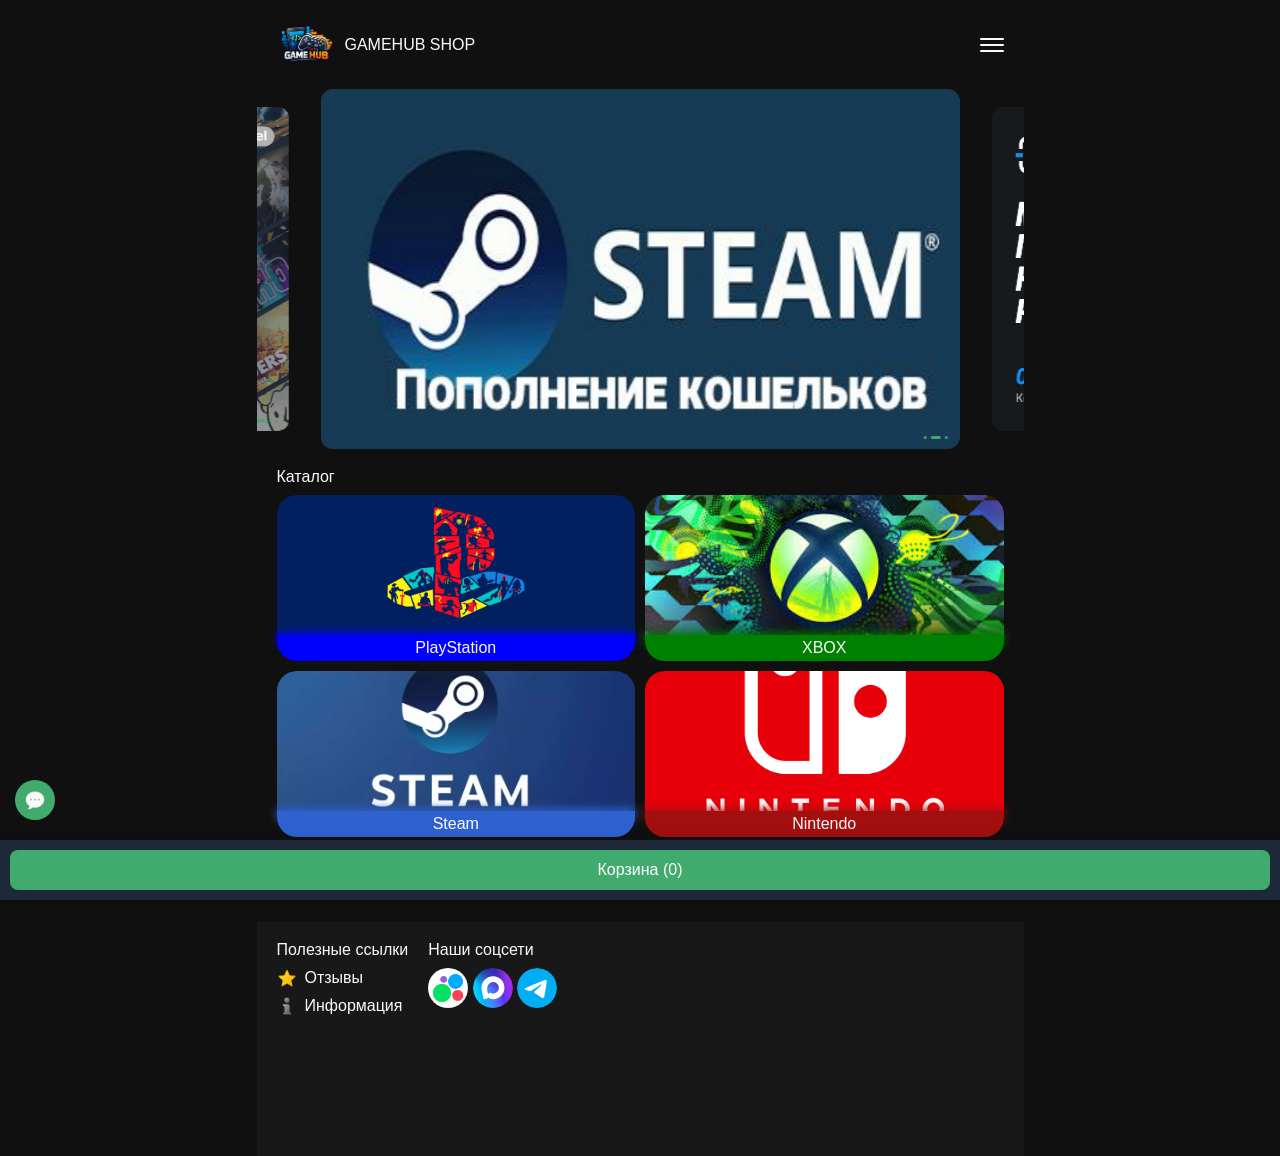
<file: index.html>
<!doctype html>
<html lang="en">
  <head>
    <meta charset="UTF-8" />
    <meta name="viewport" content="width=device-width, initial-scale=1.0" />
    <title>Document</title>
    <link rel="stylesheet" href="css/reset.css" />
    <link rel="stylesheet" href="css/swiper-bundle.css" />
    <link rel="stylesheet" href="css/style.css" />
  </head>
  <body>
    <div class="wrapper">
      <header class="header">
        <div class="container">
          <div class="header-wrapper">
            <div class="header-left">
              <div class="header-block">
                <img src="images/game-hub.webp" alt="" />
                <span>GAMEHUB SHOP</span>
              </div>
            </div>
            <div class="header-burger" id="burgerMenuBtn">
              <span></span>
              <span></span>
              <span></span>
            </div>
          </div>
        </div>
      </header>
      <main class="main">
        <section class="slider">
          <div class="swiper swiper-slider">
            <div class="swiper-wrapper">
              <div class="swiper-slide">
                <img src="images/slider/1.jpg" alt="" />
                <div class="slide-pagination">
                  <span class="pagination-item active"></span>
                  <span class="pagination-item"></span>
                  <span class="pagination-item"></span>
                </div>
              </div>
              <div class="swiper-slide">
                <img src="images/slider/2.jpg" alt="" />
                <div class="slide-pagination">
                  <span class="pagination-item"></span>
                  <span class="pagination-item active"></span>
                  <span class="pagination-item"></span>
                </div>
              </div>
              <div class="swiper-slide">
                <img src="images/slider/3.webp" alt="" />
                <div class="slide-pagination">
                  <span class="pagination-item"></span>
                  <span class="pagination-item"></span>
                  <span class="pagination-item active"></span>
                </div>
              </div>
            </div>
          </div>
        </section>
        <section class="catalog">
          <div class="container">
            <div class="catalog-title">Каталог</div>
            <div class="catalog-category">
              <div class="catalog-category-item" data-category="PlayStation">
                <img src="images/category/PlayStation_App_Icon.jpg" alt="" />
                <div
                  style="background-color: blue"
                  class="catalog-category-name"
                >
                  <span>PlayStation</span>
                </div>
              </div>
              <div class="catalog-category-item" data-category="XBOX">
                <img src="images/category/xbox.jfif" alt="" />
                <div
                  style="background-color: green"
                  class="catalog-category-name"
                >
                  <span>XBOX</span>
                </div>
              </div>
              <div class="catalog-category-item" data-category="Steam">
                <img src="images/category/steam.webp" alt="" />
                <div
                  style="background-color: rgb(47, 98, 207)"
                  class="catalog-category-name"
                >
                  <span>Steam</span>
                </div>
              </div>
              <div class="catalog-category-item" data-category="Nintendo">
                <img src="images/category/nintendo.png" alt="" />
                <div
                  style="background-color: rgb(163, 15, 15)"
                  class="catalog-category-name"
                >
                  <span>Nintendo</span>
                </div>
              </div>
            </div>
          </div>
        </section>
        <section class="catalog-main">
          <div class="container">
            <div class="search-sort-container">
              <!-- Форма поиска -->
              <div class="search-wrapper">
                <input
                  type="text"
                  id="searchInput"
                  placeholder="Поиск товаров..."
                />
                <button id="closeSearch" aria-label="Очистить поиск">×</button>
                <button id="sortSearch" aria-label="Сортировать по">
                  <img src="images/sort.png" alt="" />
                </button>
              </div>
            </div>

            <div class="row-category-breadcrumbs">
              <img src="images/arrow-left.png" alt="" />
              <span class="row-category-breadcrumbs-text">PlayStation</span>
            </div>

            <div class="tabs-category">
              <div class="swiper swiper-tabs">
                <div class="swiper-wrapper">
                  <div class="swiper-slide">
                    <div class="tab-category" data-tab-category="Турция">
                      <div class="tab-category-img">
                        <img src="images/playst.png" alt="Турция" />
                      </div>

                      <span>Турция</span>
                    </div>
                  </div>
                  <div class="swiper-slide">
                    <div class="tab-category" data-tab-category="Индия">
                      <div class="tab-category-img">
                        <img src="images/playst.png" alt="Индия" />
                      </div>

                      <span>Индия</span>
                    </div>
                  </div>
                  <div class="swiper-slide">
                    <div class="tab-category" data-tab-category="Польша">
                      <div class="tab-category-img">
                        <img src="images/playst.png" alt="Польша" />
                      </div>

                      <span>Польша</span>
                    </div>
                  </div>
                  <div class="swiper-slide">
                    <div class="tab-category" data-tab-category="США">
                      <div class="tab-category-img">
                        <img src="images/playst.png" alt="США" />
                      </div>

                      <span>США</span>
                    </div>
                  </div>
                  <div class="swiper-slide">
                    <div class="tab-category" data-tab-category="Италия">
                      <div class="tab-category-img">
                        <img src="images/playst.png" alt="Италия" />
                      </div>

                      <span>Италия</span>
                    </div>
                  </div>
                  <div class="swiper-slide">
                    <div class="tab-category" data-tab-category="Германия">
                      <div class="tab-category-img">
                        <img src="images/playst.png" alt="Германия" />
                      </div>

                      <span>Германия</span>
                    </div>
                  </div>
                </div>
              </div>
            </div>

            <div id="productList" class="product-list">
              <article
                class="product-item"
                data-name="Код PSN - 1000 rs (Индия)"
                data-price="1000"
                data-country="Индия"
                data-rating="5"
                data-date="2026-04-11"
              >
                <img src="images/cards/1.webp" alt="" />
                <div class="product-price">1000 руб.</div>
                <div class="product-col">В наличии:<span>28</span></div>
                <div class="product-name">Код PSN - 1000 rs (Индия)</div>
                <button class="product-btn">В корзину</button>
              </article>
              <article
                class="product-item"
                data-name="Код PSN - 1500 rs (Индия)"
                data-price="1500"
                data-country="Индия"
                data-rating="4"
                data-date="2026-04-15"
              >
                <img src="images/cards/1.webp" alt="" />
                <div class="product-price">1500 руб.</div>
                <div class="product-col">В наличии:<span>5</span></div>
                <div class="product-name">Код PSN - 1500 rs (Индия)</div>
                <button class="product-btn">В корзину</button>
              </article>
              <article
                class="product-item"
                data-name="Код PSN - 3000 rs (Индия)"
                data-price="3000"
                data-country="Индия"
                data-rating="3"
                data-date="2026-04-21"
              >
                <img src="images/cards/1.webp" alt="" />
                <div class="product-price">3000 руб.</div>
                <div class="product-col">В наличии:<span>2</span></div>
                <div class="product-name">Код PSN - 3000 rs (Индия)</div>
                <button class="product-btn">В корзину</button>
              </article>
              <article
                class="product-item"
                data-name="Код PSN - 1000 tl (Турция)"
                data-price="1000"
                data-country="Турция"
                data-rating="50"
                data-date="2026-04-01"
              >
                <img src="images/cards/1.webp" alt="" />
                <div class="product-price">1000 руб.</div>
                <div class="product-col">В наличии:<span>10</span></div>
                <div class="product-name">Код PSN - 1000 tl (Турция)</div>
                <button class="product-btn">В корзину</button>
              </article>
              <article
                class="product-item"
                data-name="Код PSN - 1500 tl (Турция)"
                data-price="1500"
                data-country="Турция"
                data-rating="60"
                data-date="2026-05-11"
              >
                <img src="images/cards/1.webp" alt="" />
                <div class="product-price">1500 руб.</div>
                <div class="product-col">В наличии:<span>12</span></div>
                <div class="product-name">Код PSN - 1500 tl (Турция)</div>
                <button class="product-btn">В корзину</button>
              </article>
              <article
                class="product-item"
                data-name="Код PSN - 3000 tl (Турция)"
                data-price="3000"
                data-country="Турция"
                data-rating="15"
                data-date="2025-04-11"
              >
                <img src="images/cards/1.webp" alt="" />
                <div class="product-price">3000 руб.</div>
                <div class="product-col">В наличии:<span>1</span></div>
                <div class="product-name">Код PSN - 3000 tl (Турция)</div>
                <button class="product-btn">В корзину</button>
              </article>
            </div>
          </div>
        </section>
      </main>
      <footer class="footer">
        <div class="container">
          <div class="footer-wrapper">
            <div class="footer-links">
              <div class="footer-links-text">Полезные ссылки</div>
              <div class="footer-links-block">
                <a href="#">
                  <img src="images/star.png" alt="" />
                  <span>Отзывы</span>
                </a>
                <a href="#">
                  <img src="images/information.png" alt="" />
                  <span>Информация</span>
                </a>
              </div>
            </div>
            <div class="footer-socials">
              <div class="footer-socials-text">Наши соцсети</div>
              <div class="footer-socials-links">
                <a href="#">
                  <img src="images/avito.png" alt="" />
                </a>
                <a href="#">
                  <img src="images/max.svg" alt="" />
                </a>
                <a href="#">
                  <img src="images/tg.svg" alt="" />
                </a>
              </div>
            </div>
          </div>
        </div>
      </footer>

      <div class="burger-wrap" id="burgerMenu">
        <div class="burger-logo">
          <img src="images/game-hub.webp" alt="" />
          <span>GAMEHUB SHOP</span>
        </div>
        <div class="burger-links">
          <div class="burger-links-text">Полезные ссылки</div>
          <div class="burger-links-wrap">
            <a href="#">
              <img src="images/star.png" alt="" />
              <span>Отзывы</span>
            </a>
            <a href="#">
              <img src="images/information.png" alt="" />
              <span>Информация</span>
            </a>
          </div>
        </div>
        <div class="burger-socials">
          <div class="footer-socials-text">Наши соцсети</div>
          <div class="footer-socials-links">
            <a href="#">
              <img src="images/avito.png" alt="" />
            </a>
            <a href="#">
              <img src="images/max.svg" alt="" />
            </a>
            <a href="#">
              <img src="images/tg.svg" alt="" />
            </a>
          </div>
        </div>
      </div>

      <a href="#" class="messenger-vidjet">
        <img src="images/messenger.png" alt="" />
      </a>
      <button
        class="scrollToTop"
        id="scrollToTop"
        title="Вернуться наверх"
        aria-label="Вернуться к началу страницы"
      >
        ↑
      </button>

      <!-- Выпадающий список сортировки -->
      <div class="sort-options" aria-label="Сортировка">
        <div class="sort-text">Сортирвать по</div>
        <div class="sort-option">
          <input
            type="radio"
            name="sort"
            id="sort-rating"
            value="rating"
            checked
          />
          <label for="sort-rating">По рейтингу</label>
        </div>
        <div class="sort-option">
          <input type="radio" name="sort" id="sort-new" value="new" />
          <label for="sort-new">Новинки</label>
        </div>
        <div class="sort-option">
          <input
            type="radio"
            name="sort"
            id="sort-price-asc"
            value="price-asc"
          />
          <label for="sort-price-asc">Цена: по возрастанию</label>
        </div>
        <div class="sort-option">
          <input
            type="radio"
            name="sort"
            id="sort-price-desc"
            value="price-desc"
          />
          <label for="sort-price-desc">Цена: по убыванию</label>
        </div>
      </div>

      <div id="cartBottomBar" class="cart-bottom-bar visible">
        <a href="cart.html" id="cartButton" class="cart-button">
          Корзина (<span id="cartCount">0</span>)
        </a>
      </div>
    </div>
  </body>
  <script src="js/swiper-bundle.min.js"></script>
  <script src="js/main.js"></script>
</html>
</file>
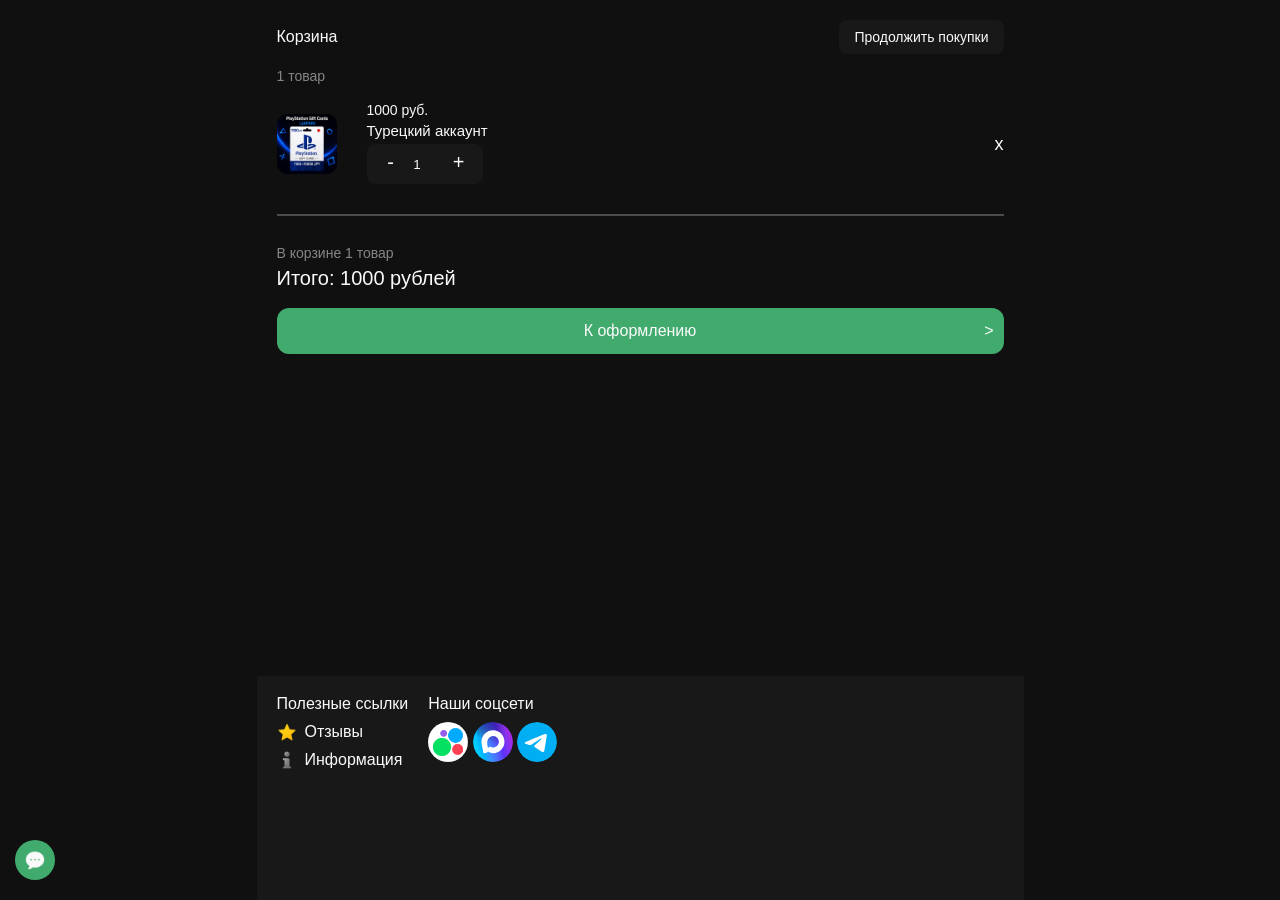
<file: cart.html>
<!doctype html>
<html lang="en">
  <head>
    <meta charset="UTF-8" />
    <meta name="viewport" content="width=device-width, initial-scale=1.0" />
    <title>Document</title>
    <link rel="stylesheet" href="css/reset.css" />
    <link rel="stylesheet" href="css/swiper-bundle.css" />
    <link rel="stylesheet" href="css/style.css" />
  </head>
  <body>
    <div class="wrapper">
      <main class="main">
        <section class="cart">
          <div class="container">
            <div class="cart-row">
              <div class="cart-title">Корзина</div>
              <a href="index.html" class="cart-row-button"
                >Продолжить покупки</a
              >
            </div>

            <div class="cart-col">
              <span>1</span>
              товар
            </div>

            <div class="cart-wrapper">
              <div class="cart-item">
                <div class="cart-item-img">
                  <img src="images/cards/1.webp" alt="Турецкий аккаунт" />
                </div>
                <div class="cart-item-center">
                  <div class="cart-item-price">1000 руб.</div>
                  <div class="cart-item-name">Турецкий аккаунт</div>
                  <div class="cart-item-col">
                    <button class="minus">-</button>
                    <input
                      type="number"
                      class="quantity-input"
                      value="1"
                      min="1"
                    />
                    <button class="plus">+</button>
                  </div>
                </div>
                <div class="cart-item-close">x</div>
              </div>
            </div>

            <div class="cart-bottom">
              <div class="cart-bottom-col">В корзине 1 товар</div>
              <div class="cart-bottom-result">
                Итого: <span>1000</span> рублей
              </div>

              <a
                href="checkout.html"
                id="orderShow"
                class="cart-bottom-registration"
              >
                К оформлению
              </a>
            </div>
          </div>
        </section>
      </main>
      <footer class="footer">
        <div class="container">
          <div class="footer-wrapper">
            <div class="footer-links">
              <div class="footer-links-text">Полезные ссылки</div>
              <div class="footer-links-block">
                <a href="#">
                  <img src="images/star.png" alt="" />
                  <span>Отзывы</span>
                </a>
                <a href="#">
                  <img src="images/information.png" alt="" />
                  <span>Информация</span>
                </a>
              </div>
            </div>
            <div class="footer-socials">
              <div class="footer-socials-text">Наши соцсети</div>
              <div class="footer-socials-links">
                <a href="#">
                  <img src="images/avito.png" alt="" />
                </a>
                <a href="#">
                  <img src="images/max.svg" alt="" />
                </a>
                <a href="#">
                  <img src="images/tg.svg" alt="" />
                </a>
              </div>
            </div>
          </div>
        </div>
      </footer>

      <div class="burger-wrap" id="burgerMenu">
        <div class="burger-logo">
          <img src="images/game-hub.webp" alt="" />
          <span>GAMEHUB SHOP</span>
        </div>
        <div class="burger-links">
          <div class="burger-links-text">Полезные ссылки</div>
          <div class="burger-links-wrap">
            <a href="#">
              <img src="images/star.png" alt="" />
              <span>Отзывы</span>
            </a>
            <a href="#">
              <img src="images/information.png" alt="" />
              <span>Информация</span>
            </a>
          </div>
        </div>
        <div class="burger-socials">
          <div class="footer-socials-text">Наши соцсети</div>
          <div class="footer-socials-links">
            <a href="#">
              <img src="images/avito.png" alt="" />
            </a>
            <a href="#">
              <img src="images/max.svg" alt="" />
            </a>
            <a href="#">
              <img src="images/tg.svg" alt="" />
            </a>
          </div>
        </div>
      </div>

      <a href="#" class="messenger-vidjet">
        <img src="images/messenger.png" alt="" />
      </a>
      <button
        class="scrollToTop"
        id="scrollToTop"
        title="Вернуться наверх"
        aria-label="Вернуться к началу страницы"
      >
        ↑
      </button>
      <div id="cartBottomBar" class="cart-bottom-bar">
        <a href="cart.html" id="cartButton" class="cart-button">
          Корзина (<span id="cartCount">0</span>)
        </a>
      </div>
    </div>
  </body>
  <script src="js/cart-js.js"></script>
</html>
</file>
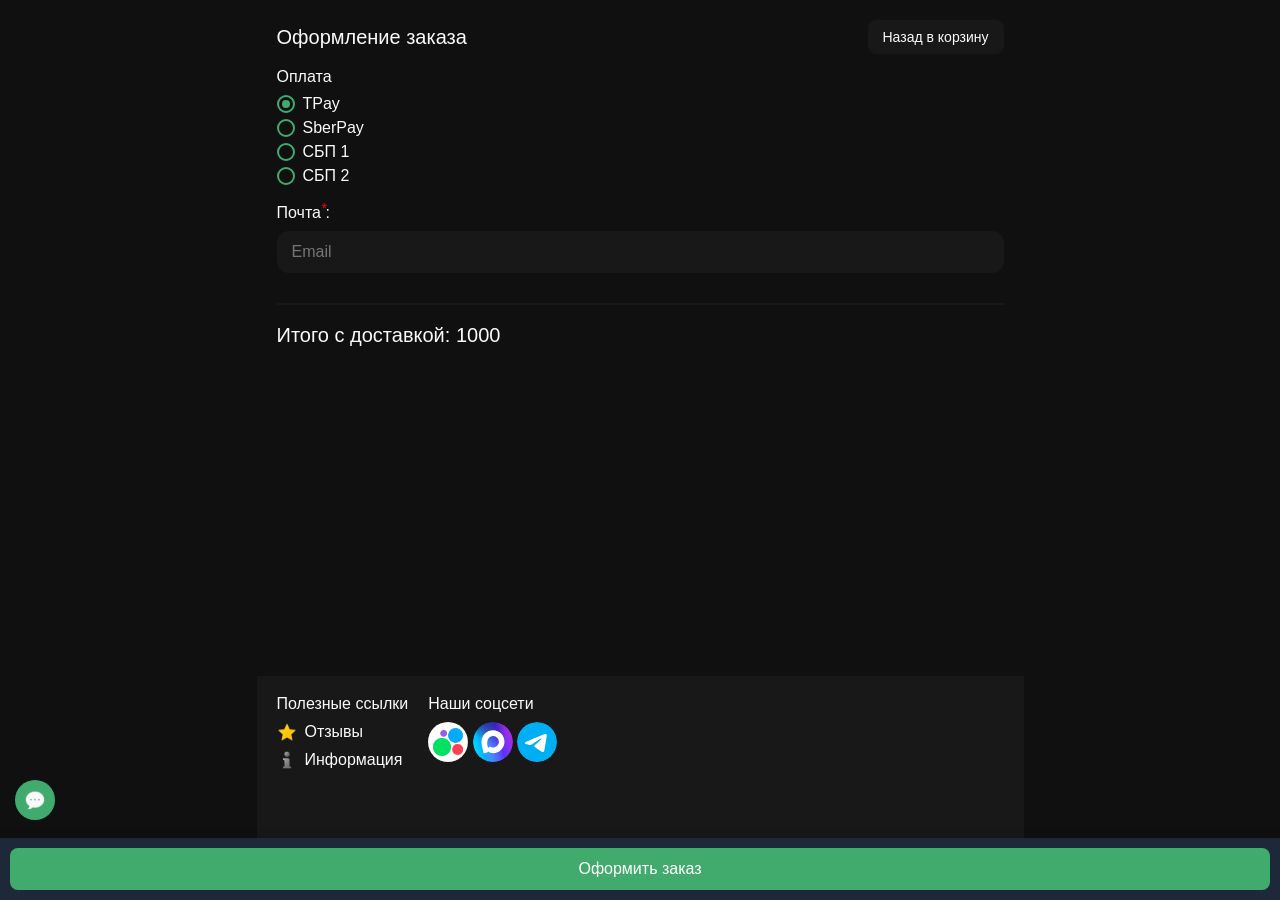
<file: checkout.html>
<!doctype html>
<html lang="en">
  <head>
    <meta charset="UTF-8" />
    <meta name="viewport" content="width=device-width, initial-scale=1.0" />
    <title>Document</title>
    <link rel="stylesheet" href="css/reset.css" />
    <link rel="stylesheet" href="css/swiper-bundle.css" />
    <link rel="stylesheet" href="css/style.css" />
  </head>
  <body>
    <div class="wrapper">
      <main class="main">
        <section class="order">
          <div class="container">
            <div class="order-row">
              <div class="order-title">Оформление заказа</div>
              <a href="cart.html" class="order-close">Назад в корзину</a>
            </div>
            <div class="order-form">
              <form action="">
                <div class="order-form-text">Оплата</div>
                <div class="order-form-radio-blocks">
                  <div class="order-form-radio">
                    <input
                      type="radio"
                      checked
                      name="order"
                      id="radioPayTPay"
                    />
                    <label for="radioPayTPay">TPay</label>
                  </div>
                  <div class="order-form-radio">
                    <input type="radio" name="order" id="radioPaySberPay" />
                    <label for="radioPaySberPay">SberPay</label>
                  </div>
                  <div class="order-form-radio">
                    <input type="radio" name="order" id="radioPaySBPOnePay" />
                    <label for="radioPaySBPOnePay">СБП 1</label>
                  </div>
                  <div class="order-form-radio">
                    <input type="radio" name="order" id="radioPaySBPTwoPay" />
                    <label for="radioPaySBPTwoPay">СБП 2</label>
                  </div>
                </div>
                <div class="order-form-text order-form-text-email">Почта :</div>
                <input type="email" class="order-email" placeholder="Email" />
                <div class="order-sumbit-wrap">
                  <button class="order-submit" type="submit">
                    Оформить заказ
                  </button>
                </div>
              </form>
            </div>

            <div class="order-result">Итого с доставкой: 1000</div>
          </div>
        </section>
      </main>
      <footer class="footer">
        <div class="container">
          <div class="footer-wrapper">
            <div class="footer-links">
              <div class="footer-links-text">Полезные ссылки</div>
              <div class="footer-links-block">
                <a href="#">
                  <img src="images/star.png" alt="" />
                  <span>Отзывы</span>
                </a>
                <a href="#">
                  <img src="images/information.png" alt="" />
                  <span>Информация</span>
                </a>
              </div>
            </div>
            <div class="footer-socials">
              <div class="footer-socials-text">Наши соцсети</div>
              <div class="footer-socials-links">
                <a href="#">
                  <img src="images/avito.png" alt="" />
                </a>
                <a href="#">
                  <img src="images/max.svg" alt="" />
                </a>
                <a href="#">
                  <img src="images/tg.svg" alt="" />
                </a>
              </div>
            </div>
          </div>
        </div>
      </footer>

      <div class="burger-wrap" id="burgerMenu">
        <div class="burger-logo">
          <img src="images/game-hub.webp" alt="" />
          <span>GAMEHUB SHOP</span>
        </div>
        <div class="burger-links">
          <div class="burger-links-text">Полезные ссылки</div>
          <div class="burger-links-wrap">
            <a href="#">
              <img src="images/star.png" alt="" />
              <span>Отзывы</span>
            </a>
            <a href="#">
              <img src="images/information.png" alt="" />
              <span>Информация</span>
            </a>
          </div>
        </div>
        <div class="burger-socials">
          <div class="footer-socials-text">Наши соцсети</div>
          <div class="footer-socials-links">
            <a href="#">
              <img src="images/avito.png" alt="" />
            </a>
            <a href="#">
              <img src="images/max.svg" alt="" />
            </a>
            <a href="#">
              <img src="images/tg.svg" alt="" />
            </a>
          </div>
        </div>
      </div>

      <a href="#" class="messenger-vidjet cart-visible">
        <img src="images/messenger.png" alt="" />
      </a>
      <button
        class="scrollToTop cart-visible"
        id="scrollToTop"
        title="Вернуться наверх"
        aria-label="Вернуться к началу страницы"
      >
        ↑
      </button>
    </div>
  </body>
  <script src="js/swiper-bundle.min.js"></script>
</html>
</file>
<file: css/style.css>
@charset "UTF-8";
body {
  background: #101010;
  color: #fafafa;
  font-size: 16px;
  font-family: -apple-system, BlinkMacSystemFont, "Segoe UI", Roboto, sans-serif;
  scroll-behavior: smooth;
  font-weight: 500;
}

html,
body {
  height: 100%;
}

.wrapper {
  min-height: 100%;
  display: flex;
  flex-direction: column;
  position: relative;
  max-width: 767px;
  margin: 0 auto;
}

main {
  flex-grow: 1;
  background: #101010;
}

.container {
  max-width: 767px;
  margin: 0 auto;
  padding: 0 20px;
}

img {
  max-width: 100%;
  height: auto;
}

section {
  margin-bottom: 15px;
}

.header {
  padding-top: 15px;
  padding-bottom: 15px;
  border-top-left-radius: 20px;
  border-top-right-radius: 20px;
  background: #101010;
  margin-bottom: -1px;
}

.header-wrapper {
  display: flex;
  justify-content: space-between;
  gap: 20px;
  align-items: center;
}

.header-block {
  display: flex;
  gap: 8px;
  align-items: center;
}

.header-block img {
  max-width: 60px;
}

.header-burger {
  display: flex;
  flex-direction: column;
  gap: 4px;
  cursor: pointer;
  transition: all 1.7s;
}

.header-burger.active {
  opacity: 0;
}

.slider {
  margin-bottom: 20px;
  transition: opacity 0.3s ease;
}

.header-burger span {
  width: 24px;
  height: 2px;
  border-radius: 40px;
  background: #fafafa;
}

.swiper-slider .swiper-slide {
  height: auto;
  position: relative;
}

.swiper-slider .swiper-slide img {
  height: 100%;
  border-radius: 12px;
}

.swiper-slider .swiper-slide.swiper-slide-prev {
  transform: scale(0.9);
}

.swiper-slider .swiper-slide.swiper-slide-next {
  transform: scale(0.9);
}

.slide-pagination {
  position: absolute;
  bottom: 10px;
  right: 10px;
  left: auto !important;
  text-align: right;
  z-index: 10;
  max-width: -moz-fit-content;
  max-width: fit-content;
  display: flex;
}

.pagination-item {
  width: 3px;
  height: 3px;
  background: rgba(255, 255, 255, 0.5);
  opacity: 1;
  margin: 0 2px;
  border-radius: 50%;
  background: #41ab6e;
  display: block;
}

.pagination-item.active {
  background: #fafafa;
  width: 10px;
  border-radius: 20px;
  background: #41ab6e;
}

.catalog-title {
  margin-bottom: 10px;
}

.catalog-category {
  display: grid;
  grid-template-columns: 1fr 1fr;
  gap: 10px;
}

.catalog-category-item img {
  height: 140px;
  -o-object-fit: cover;
     object-fit: cover;
  border-top-left-radius: 20px;
  border-top-right-radius: 20px;
}

.catalog-category-name {
  padding: 5px 10px;
  text-align: center;
  border-bottom-left-radius: 20px;
  border-bottom-right-radius: 20px;
  position: relative;
}

.catalog-category-name span {
  z-index: 3;
  position: relative;
  color: #fafafa;
}

.catalog-category-item {
  display: flex;
  flex-direction: column;
}

.catalog-category-name::before {
  content: "";
  position: absolute;
  top: -2px;
  left: 0;
  right: 0;
  height: 10px; /* высота размытой области — ровно 5 px */
  background: inherit;
  filter: blur(5px); /* степень размытия — можно регулировать */
  z-index: 0; /* размещает размытый слой под текстом */
}

.catalog {
  padding-bottom: 70px;
}

.footer {
  padding-top: 20px;
  background: #181818;
  padding-bottom: 130px;
}

.footer.cart-visible {
  padding-bottom: 140px;
}

.footer-wrapper {
  display: flex;
  gap: 20px;
}

.footer-socials-links img {
  max-width: 40px;
  border-radius: 100%;
}

.footer-links-text {
  margin-bottom: 10px;
}

.footer-links-block {
  display: flex;
  flex-direction: column;
  gap: 8px;
}

.footer-links-block a {
  display: flex;
  gap: 8px;
  align-items: center;
}

.footer-links-block img {
  max-width: 20px;
}

.footer-socials-text {
  margin-bottom: 10px;
}

.messenger-vidjet {
  position: fixed;
  bottom: 20px;
  left: 15px;
  width: 40px;
  height: 40px;
  border-radius: 100%;
  background: #41ab6e;
  display: flex;
  align-items: center;
  justify-content: center;
  padding: 5px;
  z-index: 1000;
  transition: all 0.3s;
  animation: widthVidjet 5s infinite forwards linear;
}

@keyframes widthVidjet {
  0% {
    transform: scale(1);
  }
  50% {
    transform: scale(1.2);
  }
  100% {
    transform: scale(1);
  }
}
.messenger-vidjet img {
  max-width: 20px;
}

.messenger-vidjet.cart-visible {
  bottom: 80px;
}

#scrollToTop.cart-visible {
  bottom: 80px;
}

#scrollToTop {
  position: fixed;
  bottom: 20px;
  right: 15px;
  z-index: 1000;
  width: 40px;
  height: 40px;
  border: none;
  outline: none;
  background: #41ab6e;
  color: #fafafa;
  cursor: pointer;
  border-radius: 50%;
  font-size: 20px;
  box-shadow: 0 2px 10px rgba(0, 0, 0, 0.3);
  opacity: 0;
  transition: opacity 0.3s ease;
  transition: all 0.3s;
  display: flex;
  align-items: center;
  justify-content: center;
}

#scrollToTop::after {
  content: "";
  position: absolute;
  top: 50%;
  left: 50%;
  transform: translate(-50%, -50%);
  border-radius: 100%;
  width: 60px;
  height: 60px;
  filter: blur(2px);
  background: rgba(64, 206, 64, 0.2);
  transition: all 0.7s;
  z-index: -1;
}

#scrollToTop::before {
  content: "";
  position: absolute;
  top: 50%;
  left: 50%;
  transform: translate(-50%, -50%);
  border-radius: 100%;
  width: 80px;
  height: 80px;
  filter: blur(2px);
  background: rgba(64, 206, 64, 0.1);
  transition: all 0.7s;
  z-index: -1;
}

#scrollToTop.visible {
  opacity: 0.7; /* Полупрозрачная при появлении */
}

#scrollToTop:hover {
  opacity: 1; /* Полностью видна при наведении */
  background-color: #555;
}

.burger-logo {
  display: flex;
  gap: 8px;
  align-items: center;
}

.burger-logo img {
  max-width: 60px;
}

.burger-links-text {
  margin-bottom: 10px;
}

.burger-links-wrap {
  display: flex;
  justify-content: flex-start;
  gap: 20px;
  margin-bottom: 30px;
}

.burger-links-wrap a {
  display: flex;
  gap: 8px;
  align-items: center;
}

.burger-links-wrap a img {
  max-width: 20px;
}

.burger-wrap {
  position: fixed;
  top: 0;
  width: 66%;
  height: 100%;
  background: #101010;
  z-index: 1000;
  padding: 15px;
  border-top-right-radius: 20px;
  right: -100%;
  box-shadow: -2px 0 10px rgba(0, 0, 0, 0.1);
  transition: right 0.7s ease;
  z-index: 1001;
  overflow-y: auto;
}

.burger-wrap.active {
  right: 0;
}

.search-sort-container {
  display: flex;
  gap: 15px;
  margin-bottom: 20px;
  flex-wrap: wrap;
}

.search-wrapper {
  position: relative;
  flex: 1;
  min-width: 250px;
}

#searchInput {
  width: 100%;
  padding: 12px 40px 12px 35px;
  border-radius: 20px;
  font-size: 16px;
  box-sizing: border-box;
  background: #181818;
  color: #fafafa;
}

.search-wrapper::after {
  content: "";
  position: absolute;
  top: 50%;
  left: 15px;
  transform: translate(0%, -50%);
  background: url("../images/search.svg");
  background-repeat: no-repeat;
  background-size: cover;
  width: 16px;
  height: 16px;
}

#searchInput::-moz-placeholder {
  color: #fafafa;
}

#searchInput::placeholder {
  color: #fafafa;
}

#closeSearch {
  position: absolute;
  right: 42px;
  top: 50%;
  transform: translateY(-50%);
  background: none;
  border: none;
  font-size: 20px;
  cursor: pointer;
  color: #fafafa;
  width: 24px;
  height: 24px;
  display: flex;
  align-items: center;
  justify-content: center;
  opacity: 0;
  transition: all 0.7s;
  line-height: 103%;
}

#closeSearch.active {
  opacity: 1;
}

#closeSearch:hover {
  color: #333;
}

.product-list {
  display: grid;
  grid-template-columns: 1fr 1fr;
  gap: 10px;
}

.product-item {
  padding: 8px;
  border-radius: 6px;
  background: #181818;
  color: #fafafa;
  display: flex;
  flex-direction: column;
  align-items: center;
}

.product-item img {
  border-radius: 8px;
  margin-bottom: 15px;
}

.product-price {
  margin-bottom: 6px;
  text-align: center;
}

.product-col {
  margin-bottom: 4px;
  display: flex;
  gap: 2px;
  text-align: center;
  justify-content: center;
}

.product-name {
  margin-bottom: 25px;
  text-align: center;
  font-size: 14px;
  line-height: 120%;
}

.product-btn {
  width: 100%;
  border-radius: 8px;
  background: #41ab6e;
  padding: 8px;
  color: #fafafa;
  height: 36px;
  line-height: 110%;
}

#sortSearch {
  position: absolute;
  right: 12px;
  top: 50%;
  transform: translateY(-50%);
  background: none;
  border: none;
  font-size: 20px;
  cursor: pointer;
  color: #999;
  width: 24px;
  height: 24px;
  display: flex;
  align-items: center;
  justify-content: center;
}

.row-category-breadcrumbs {
  display: flex;
  gap: 8px;
  align-items: center;
  margin-bottom: 15px;
}

.row-category-breadcrumbs img {
  max-width: 30px;
}

.tab-category {
  max-width: 80px;
  display: flex;
  flex-direction: column;
  align-items: center;
  transition: all 0.3s;
  cursor: pointer;
}

.tab-category:hover {
  opacity: 0.5;
}

.tab-category-img {
  border-radius: 10px;
  padding: 5px 10px;
  background: #181818;
  margin-bottom: 6px;
}

.swiper-tabs .swiper-slide {
  max-width: -moz-fit-content;
  max-width: fit-content;
}

.tabs-category {
  margin-bottom: 30px;
}

.catalog,
.catalog-main {
  transition: opacity 0.3s ease-in-out, visibility 0.3s;
}

.catalog {
  opacity: 1;
  visibility: visible;
  height: auto;
}

.catalog-main {
  opacity: 0;
  visibility: hidden;
  height: 0;
  display: none !important;
}

.catalog.hidden {
  opacity: 0;
  visibility: hidden;
  height: 0;
  padding: 0;
  margin: 0;
}

.slider.hidden {
  opacity: 0;
  visibility: hidden;
  height: 0;
  padding: 0;
  margin: 0;
  opacity: 0;
}

.catalog-main.visible {
  opacity: 1;
  visibility: visible;
  display: block !important; /* показываем */
  height: auto;
}

.sort-options {
  padding: 15px 15px;
  font-size: 16px;
  background: #181818;
  cursor: pointer;
  position: fixed;
  top: -100%;
  left: 0;
  width: 100%;
  transition: all 0.7s;
  border-radius: 12px;
}

.sort-options.active {
  top: 0%;
  z-index: 1001;
}

.sort-text {
  margin-bottom: 15px;
}

.sort-option {
  margin-bottom: 8px;
  display: flex;
  gap: 8px;
  align-items: center;
}

.sort-option input {
  -webkit-appearance: none;
     -moz-appearance: none;
          appearance: none;
  border: 2px solid #41ab6e;
  width: 18px;
  height: 18px;
  border-radius: 100%;
  position: relative;
}

.sort-option input::after {
  content: "";
  position: absolute;
  top: 50%;
  left: 50%;
  border-radius: 100%;
  transform: translate(-50%, -50%);
  width: 8px;
  height: 8px;
  background: #41ab6e;
  transition: all 0.7s;
  opacity: 0;
}

.sort-option input:checked::after {
  opacity: 1;
}

.cart-bottom-bar {
  position: fixed;
  bottom: -100%;
  left: 0;
  right: 0;
  background: #1d2938;
  padding: 10px;
  box-shadow: 0 -2px 10px rgba(0, 0, 0, 0.1);
  z-index: 1000;
  transition: all 0.7s;
}

.cart-bottom-bar.visible {
  bottom: 0%;
}

.cart-button {
  width: 100%;
  padding: 12px;
  background: #41ab6e;
  color: white;
  border: none;
  border-radius: 8px;
  font-size: 16px;
  cursor: pointer;
  display: block;
  text-align: center;
}

.quantity-controls {
  display: flex;
  align-items: center;
  gap: 8px;
  background: #41ab6e;
  padding: 4px 8px;
  border-radius: 6px;
  justify-content: center;
  margin-left: auto;
  margin-right: auto;
  max-width: 60%;
  width: 100%;
  height: 36px;
}

.product-btn.loading {
  animation: widthQuanity 0.7s forwards linear;
}

@keyframes widthQuanity {
  0% {
    max-width: 100%;
  }
  100% {
    max-width: 60%;
  }
}
.quantity-btn {
  width: 28px;
  height: 20px;
  display: flex;
  align-items: center;
  justify-content: center;
  cursor: pointer;
  border-radius: 4px;
  background: transparent;
  color: #fafafa;
  font-size: 20px;
  margin-top: -4px;
}

.quantity-display {
  min-width: 30px;
  text-align: center;
  color: #fafafa;
}

.cart-row {
  display: flex;
  justify-content: space-between;
  gap: 10px;
  align-items: center;
  margin-bottom: 15px;
}

.cart {
  padding-top: 20px;
  border-top-left-radius: 8px;
  border-top-right-radius: 8px;
}

.cart-row-button {
  padding: 10px 15px;
  border-radius: 8px;
  background: #181818;
  font-size: 14px;
}

.cart-col {
  margin-bottom: 20px;
  font-size: 14px;
  color: #868686;
}

.cart-item {
  display: flex;
  gap: 10px;
  align-items: center;
  justify-content: space-between;
}

.cart-wrapper {
  display: flex;
  flex-direction: column;
  gap: 10px;
  padding-bottom: 30px;
  border-bottom: 2px solid rgb(75, 75, 75);
  margin-bottom: 30px;
}

.cart-item-img {
  max-width: 60px;
}

.cart-item-img img {
  border-radius: 10px;
}

.cart-item-price {
  margin-bottom: 6px;
  font-size: 14px;
}

.cart-item-name {
  margin-bottom: 6px;
  font-size: 15px;
}

.cart-item-col {
  display: flex;
  gap: 5px;
  align-items: center;
  max-width: -moz-fit-content;
  max-width: fit-content;
  background: #181818;
  padding: 8px 10px;
  border-radius: 8px;
}

.cart-item-col .minus,
.cart-item-col .plus {
  margin-top: -4px;
  width: 28px;
  height: 28px;
  display: flex;
  align-items: center;
  justify-content: center;
  line-height: 1;
}

.cart-item-col input {
  max-width: 30px;
  text-align: center;
  background: transparent;
  color: #fafafa;
}

.minus,
.plus {
  font-size: 20px;
  background: transparent;
  color: #fafafa;
}

.cart-item-close {
  font-size: 18px;
  color: #fafafa;
}

.cart-bottom-col {
  font-size: 14px;
  margin-bottom: 8px;
  color: #868686;
}

.cart-bottom-result {
  font-size: 20px;
  margin-bottom: 20px;
}

.cart-bottom-registration {
  width: 100%;
  border-radius: 12px;
  background: #41ab6e;
  padding: 8px;
  color: #fafafa;
  height: 46px;
  font-size: 16px;
  position: relative;
  margin-bottom: 20px;
  display: flex;
  align-items: center;
  justify-content: center;
}

.cart-item-center {
  width: 100%;
  margin-left: 20px;
}

.cart-bottom-registration::after {
  content: ">";
  position: absolute;
  top: 50%;
  right: 10px;
  font-size: 16px;
  transform: translate(0%, -50%);
}

.order {
  margin-top: 20px;
}

.order-row {
  display: flex;
  gap: 10px;
  align-items: center;
  justify-content: space-between;
  margin-bottom: 15px;
}

.order-close {
  padding: 10px 15px;
  border-radius: 8px;
  background: #181818;
  font-size: 14px;
  text-align: center;
}

@media (max-width: 380px) {
  .order-close,
  .cart-row-button {
    font-size: 12px;
  }
}
.order-title {
  font-size: 20px;
}

.order-form-text {
  margin-bottom: 10px;
}

.order-form-radio-blocks {
  display: flex;
  flex-direction: column;
  gap: 6px;
  margin-bottom: 20px;
}

.order-form-radio {
  display: flex;
  align-items: center;
  gap: 8px;
}

.order-form-radio input {
  -webkit-appearance: none;
     -moz-appearance: none;
          appearance: none;
  border: 2px solid #41ab6e;
  width: 18px;
  height: 18px;
  border-radius: 100%;
  position: relative;
}

.order-form-radio input::after {
  content: "";
  position: absolute;
  top: 50%;
  left: 50%;
  border-radius: 100%;
  transform: translate(-50%, -50%);
  width: 8px;
  height: 8px;
  background: #41ab6e;
  transition: all 0.7s;
  opacity: 0;
}

.order-form-radio input:checked::after {
  opacity: 1;
}

.order-form-text-email {
  position: relative;
  max-width: -moz-fit-content;
  max-width: fit-content;
}

.order-form-text-email::after {
  content: "*";
  color: red;
  font-size: 14px;
  position: absolute;
  top: -4px;
  right: 3px;
}

.order-email {
  width: 100%;
  padding: 12px 40px 12px 15px;
  border-radius: 12px;
  font-size: 16px;
  box-sizing: border-box;
  background: #181818;
  color: #fafafa;
}

.order-form {
  padding-bottom: 30px;
  border-bottom: 2px solid #181818;
  margin-bottom: 20px;
}

.order-result {
  font-size: 20px;
  margin-bottom: 50px;
}

.order-sumbit-wrap {
  position: fixed;
  bottom: 0;
  left: 0;
  right: 0;
  background: #1d2938;
  padding: 10px;
  box-shadow: 0 -2px 10px rgba(0, 0, 0, 0.1);
  z-index: 1000;
}

.order-submit {
  width: 100%;
  padding: 12px;
  background: #41ab6e;
  color: white;
  border: none;
  border-radius: 8px;
  font-size: 16px;
  cursor: pointer;
}

.spinner {
  width: 16px;
  height: 16px;
  border: 2px solid #fafafa;
  border-top-color: transparent;
  border-radius: 50%;
  animation: spin 0.6s linear infinite;
}

@keyframes spin {
  0% {
    transform: rotate(0deg);
  }
  100% {
    transform: rotate(360deg);
  }
}
.button-loader {
  display: flex;
  justify-content: center;
}

.product-image {
  transition: transform 0.3s ease;
}

.cart-icon {
  position: fixed;
  top: 20px;
  right: 20px;
  font-size: 24px;
  z-index: 1000;
}

.flying-image {
  position: fixed;
  z-index: 999;
  pointer-events: none;
  transition: transform 1.5s cubic-bezier(0.25, 0.46, 0.45, 0.94), opacity 1.5s ease;
  border-radius: 4px;
  box-shadow: 0 4px 12px rgba(0, 0, 0, 0.2);
}/*# sourceMappingURL=style.css.map */
</file>
